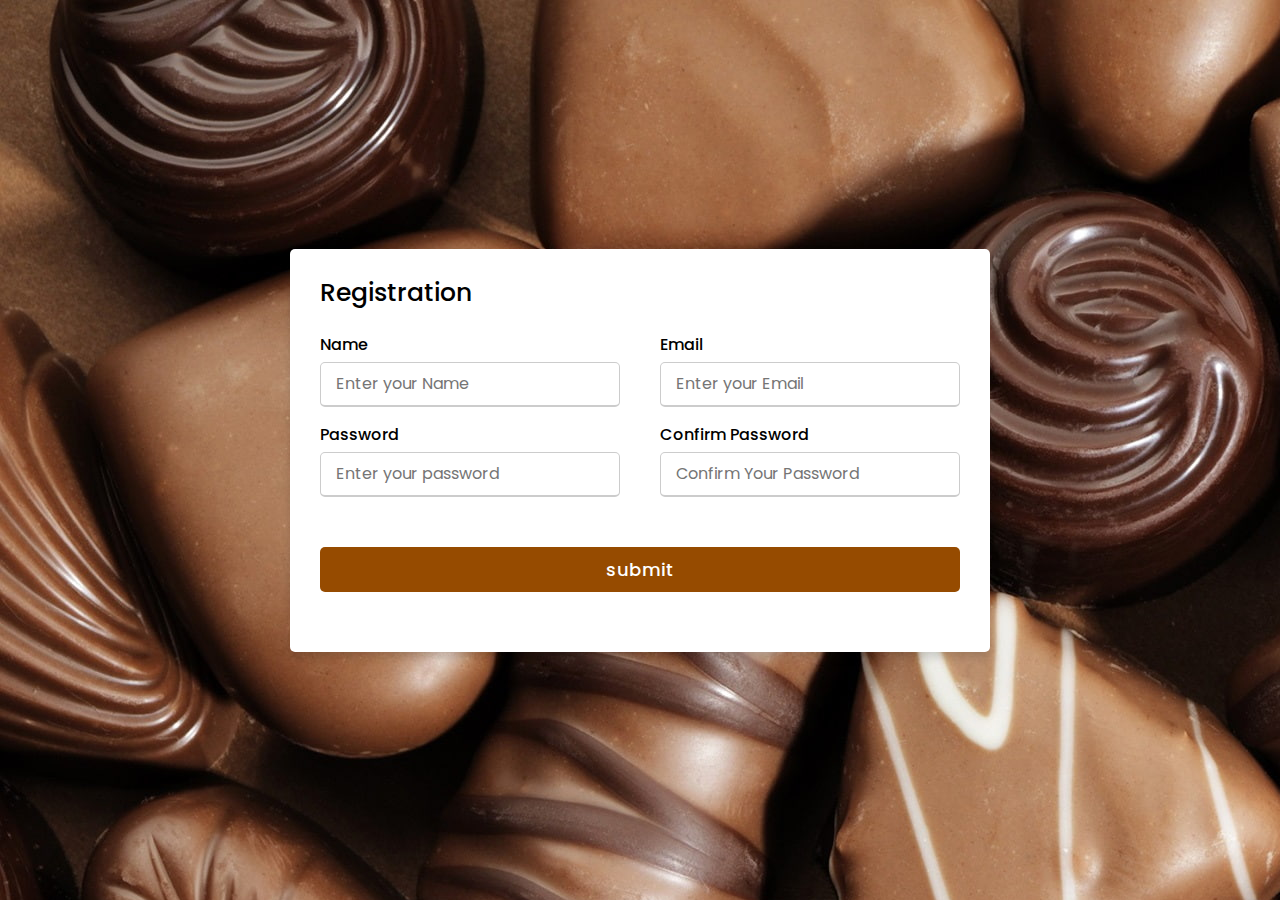
<file: loginIS/Regis/index.html>
<!DOCTYPE html>
<html lang="en" dir="ltr">
  <head>
    <meta charset="UTF-8">
    <title> Registration IS Group 3 </title>
    <link rel="stylesheet" href="style.css">
     <meta name="viewport" content="width=device-width, initial-scale=1.0">
   </head>
<body>
    <div class="background">    
    </div>
  <div class="container">
    <div class="title">Registration</div>
    <div class="content">
      <form action="verify.php" method="post">
        <div class="user-details">
          <div class="input-box">
            <span class="details">Name</span>
            <input type="text" name="name" placeholder="Enter your Name" required>
          </div>
          <div class="input-box">
            <span class="details">Email</span>
            <input type="email" name="email" placeholder="Enter your Email" required>
          </div>
          <div class="input-box">
            <span class="details">Password</span>
            <input type="password" name="pwd" placeholder="Enter your password" required>
          </div>
          <div class="input-box">
            <span class="details">Confirm Password</span>
            <input type="password" name="c_pwd" placeholder="Confirm Your Password" required>
          </div>
        </div>
        <div class="button">
          <input type="submit" value="submit">
        </div>
      </form>
    </div>
  </div>
</body>
</html>
</file>
<file: loginIS/Regis/style.css>
@import url('https://fonts.googleapis.com/css2?family=Poppins:wght@200;300;400;500;600;700&display=swap');
*{
  margin: 0;
  padding: 0;
  box-sizing: border-box;
  font-family: 'Poppins',sans-serif;
}
body{
  background: url(img/wallpaperflare.com_wallpaper.jpg);
  background-repeat: no-repeat;
  height: 100vh;
  display: flex;
  justify-content: center;
  align-items: center;
  padding: 10px;
}
.container{
  max-width: 700px;
  width: 100%;
  background-color: #fff;
  margin: auto;
  padding: 25px 30px;
  border-radius: 5px;
  box-shadow: 0 5px 10px rgba(0,0,0,0.15);
}
.img{
	display: flex;
	justify-content: flex-end;
	align-items: center;
}
.container .title{
  font-size: 25px;
  font-weight: 500;
  position: relative;
}
.content form .user-details{
  display: flex;
  flex-wrap: wrap;
  justify-content: space-between;
  margin: 20px 0 12px 0;
}
form .user-details .input-box{
  margin-bottom: 15px;
  width: calc(100% / 2 - 20px);
}
form .input-box span.details{
  display: block;
  font-weight: 500;
  margin-bottom: 5px;
}
.user-details .input-box input{
  height: 45px;
  width: 100%;
  outline: none;
  font-size: 16px;
  border-radius: 5px;
  padding-left: 15px;
  border: 1px solid #ccc;
  border-bottom-width: 2px;
  transition: all 0.3s ease;
}
.user-details .input-box input:focus,
.user-details .input-box input:valid{
  border-color: #ffff;
}
 form .gender-details .gender-title{
  font-size: 20px;
  font-weight: 500;
 }
 form .category{
   display: flex;
   width: 80%;
   margin: 14px 0 ;
   justify-content: space-between;
   visibility: hidden;
 }
 form .category label{
   display: flex;
   align-items: center;
   cursor: pointer;
 }
 form .category label .dot{
  height: 18px;
  width: 18px;
  border-radius: 50%;
  margin-right: 10px;
  background: #b8b8b8;
  border: 5px solid transparent;
  transition: all 0.3s ease;
  visibility: hidden;
}
 #dot-1:checked ~ .category label .one,
 #dot-2:checked ~ .category label .two,
 #dot-3:checked ~ .category label .three{
   background: #fff;
   border-color: #b8b8b8;
   visibility: hidden;
 }
 form input[type="radio"]{
   display: none;
 }
 form .button{
   height: 45px;
   margin: 35px 0
 }
 form .button input{
   height: 100%;
   width: 100%;
   border-radius: 5px;
   border: none;
   color: #fff;
   font-size: 18px;
   font-weight: 500;
   letter-spacing: 1px;
   cursor: pointer;
   transition: all 0.3s ease;
   background: linear-gradient(135deg, #964B00, #964B00);
 }
 form .button input:hover{
  /* transform: scale(0.99); */
  background: linear-gradient(-135deg, #b88c5a, #b88c5a);
  }
 @media(max-width: 584px){
 .container{
  max-width: 100%;
}
form .user-details .input-box{
    margin-bottom: 15px;
    width: 100%;
  }
  form .category{
    width: 100%;
  }
  .content form .user-details{
    max-height: 300px;
    overflow-y: scroll;
  }
  .user-details::-webkit-scrollbar{
    width: 5px;
  }
  }
  @media(max-width: 459px){
  .container .content .category{
    flex-direction: column;
  }
}
</file>
